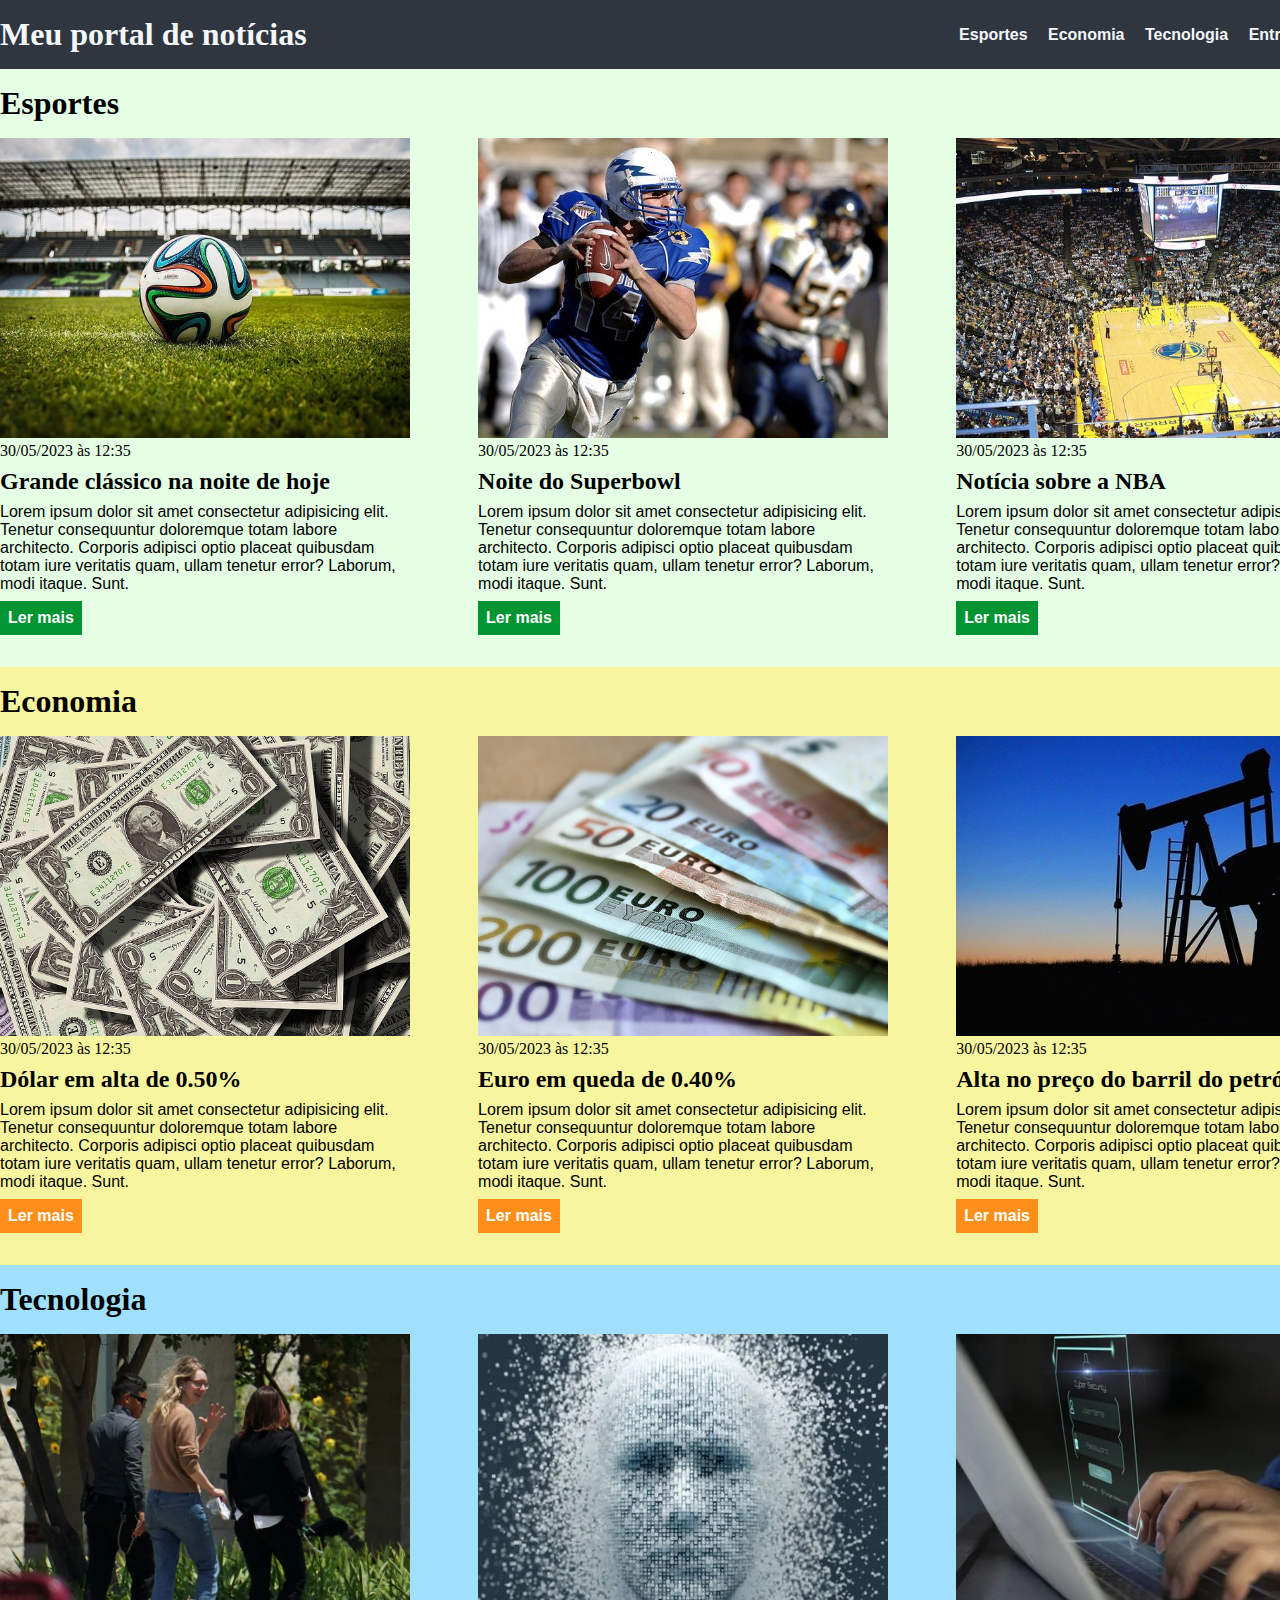
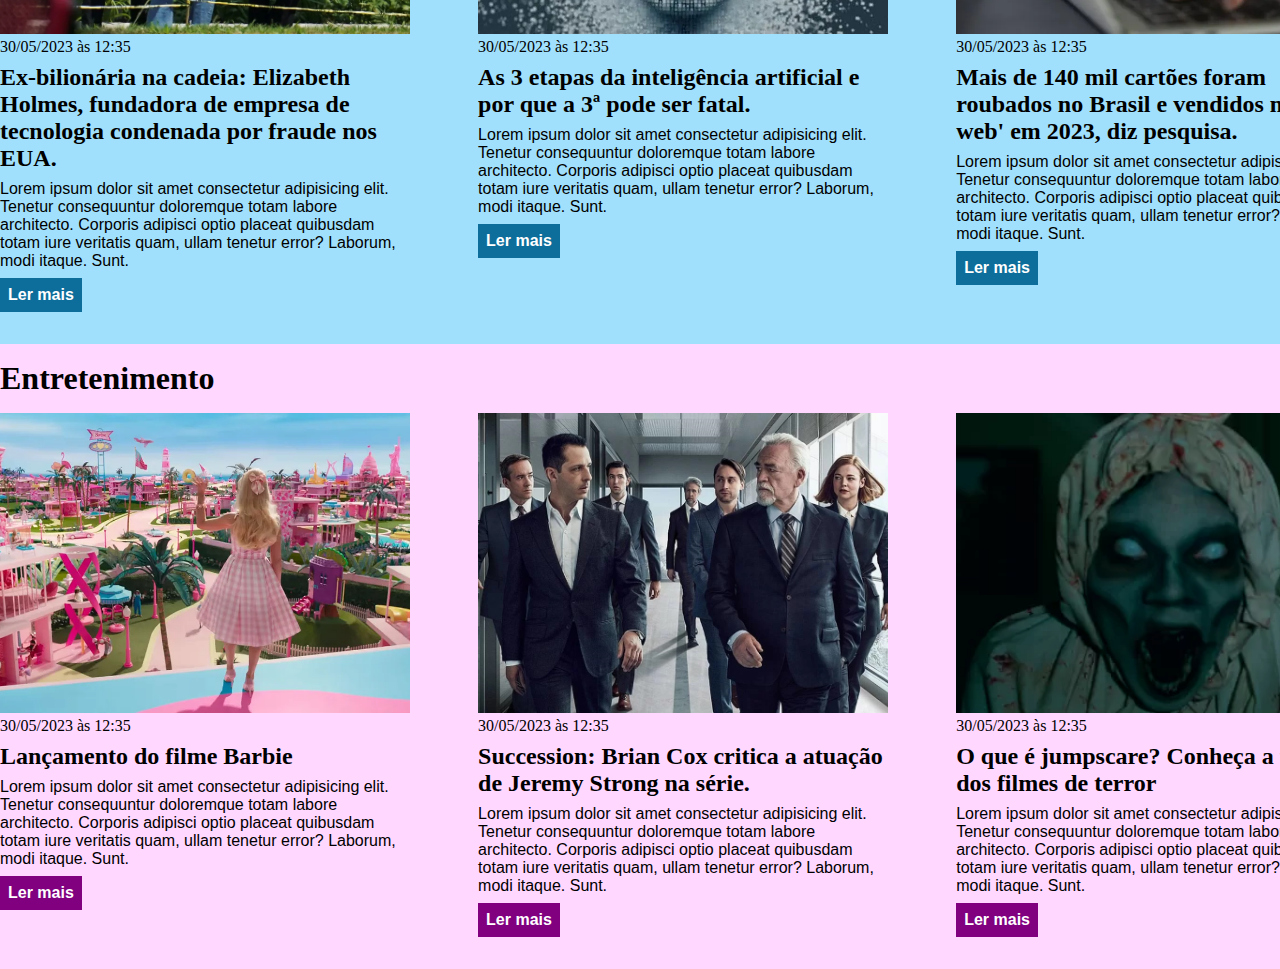
<file: css_support_class/css/index.html>
<!DOCTYPE html>
<html lang="pt-BR">
<head>
    <meta charset="UTF-8">
    <meta http-equiv="X-UA-Compatible" content="IE=edge">
    <meta name="viewport" content="width=device-width, initial-scale=1.0">
    <title>Meu portal de notícias</title>
    <link rel="stylesheet" href="./main.css" />
</head>
<body>
    <header>
        <div class="container">
            <h1>Meu portal de notícias</h1>
            <nav>
            <ul>
                <li>
                    <a href="#sports" title="Ir para a seção de esportes">Esportes</a>
                </li>
                <li>
                    <a href="#economy" title="Ir para a seção de notícias">Economia</a>
                </li>
                <li>
                    <a href="#technology" title="Ir para a seção de notícias">Tecnologia</a>
                </li>
                <li>
                    <a href="#entertainment" title="Ir para a seção de notícias">Entretenimento</a>
                </li>
            </ul>
            </nav>
        </div>
    </header>
    <section id="sports">
        <div class="container">
            <h2>Esportes</h2>
        <div class="articles">
            <article>
                <img src="./imagens/futebol.jpg" alt="Bola de futebol no gramado" />
                <header>
                    <time>30/05/2023 às 12:35</time>
                </header>
                <h3>Grande clássico na noite de hoje</h3>
                <p>
                    Lorem ipsum dolor sit amet consectetur adipisicing elit. Tenetur consequuntur doloremque totam labore architecto. Corporis adipisci optio placeat quibusdam totam iure veritatis quam, ullam tenetur error? Laborum, modi itaque. Sunt.
                </p>
                <a href="#" title="Leia a notícia completa">Ler mais</a>
            </article>
                <article>
                    <img src="./imagens/futebol-americano.jpg" alt="Jogador de futebol americano correndo com a bola na mão" />
                    <header>
                        <time class="creation-date">30/05/2023 às 12:35</time>
                    </header>
                    <h3>Noite do Superbowl</h3>
                    <p>
                        Lorem ipsum dolor sit amet consectetur adipisicing elit. Tenetur consequuntur doloremque totam labore architecto. Corporis adipisci optio placeat quibusdam totam iure veritatis quam, ullam tenetur error? Laborum, modi itaque. Sunt.
                    </p>
                    <a href="#" title="Leia a notícia completa">Ler mais</a>
                </article>
                <article>
                    <img src="./imagens/basquete.jpg" title="Vista aérea de uma quadra de basquete" />
                    <header>
                        <time>30/05/2023 às 12:35</time>
                    </header>
                    <h3>Notícia sobre a NBA</h3>
                    <p>
                        Lorem ipsum dolor sit amet consectetur adipisicing elit. Tenetur consequuntur doloremque totam labore architecto. Corporis adipisci optio placeat quibusdam totam iure veritatis quam, ullam tenetur error? Laborum, modi itaque. Sunt.
                    </p>
                    <a href="#" title="Leia a notícia completa">Ler mais</a>
                </article>
        </div>
    </section>
    <section id="economy">
        <div class="container">
            <h2>Economia</h2>
            <div class="articles">
                <article>
                    <img src="./imagens/dolares.jpg" alt="Muitos dólares" />
                    <header>
                        <time>30/05/2023 às 12:35</time>
                    </header>
                    <h3>Dólar em alta de 0.50%</h3>
                    <p>
                        Lorem ipsum dolor sit amet consectetur adipisicing elit. Tenetur consequuntur doloremque totam labore architecto. Corporis adipisci optio placeat quibusdam totam iure veritatis quam, ullam tenetur error? Laborum, modi itaque. Sunt.
                    </p>
                    <a href="#" title="Leia a notícia completa">Ler mais</a>
                </article>
                <article>
                    <img src="./imagens/euro.jpg" alt="Várias notas de euro" />
                    <header>
                        <time>30/05/2023 às 12:35</time>
                    </header>
                    <h3>Euro em queda de 0.40%</h3>
                    <p>
                        Lorem ipsum dolor sit amet consectetur adipisicing elit. Tenetur consequuntur doloremque totam labore architecto. Corporis adipisci optio placeat quibusdam totam iure veritatis quam, ullam tenetur error? Laborum, modi itaque. Sunt.
                    </p>
                    <a href="#" title="Leia a notícia completa">Ler mais</a>
                </article>
                <article>
                    <img src="./imagens/petroleo.jpg" alt="Extração de petróleo" />
                    <header>
                        <time>30/05/2023 às 12:35</time>
                    </header>
                    <h3>Alta no preço do barril do petróleo</h3>
                    <p>
                        Lorem ipsum dolor sit amet consectetur adipisicing elit. Tenetur consequuntur doloremque totam labore architecto. Corporis adipisci optio placeat quibusdam totam iure veritatis quam, ullam tenetur error? Laborum, modi itaque. Sunt.
                    </p>
                    <a href="#" title="Leia a notícia completa">Ler mais</a>
                </article>
            </div>
        </div>
    </section>

    </section>
    <section id="technology">
        <div class="container">
            <h2>Tecnologia</h2>
            <div class="articles">
                <article>
                    <img src="./imagens/eliza.webp" alt="Elizabeth Holmes" />
                    <header>
                        <time>30/05/2023 às 12:35</time>
                    </header>
                    <h3>Ex-bilionária na cadeia: Elizabeth Holmes, fundadora de empresa de tecnologia condenada por fraude nos EUA.</h3>
                    <p>
                        Lorem ipsum dolor sit amet consectetur adipisicing elit. Tenetur consequuntur doloremque totam labore architecto. Corporis adipisci optio placeat quibusdam totam iure veritatis quam, ullam tenetur error? Laborum, modi itaque. Sunt.
                    </p>
                    <a href="#" title="Leia a notícia completa">Ler mais</a>
                </article>
                <article>
                    <img src="./imagens/homi pixelado.webp" alt="Imagem deturpada de um homem" />
                    <header>
                        <time>30/05/2023 às 12:35</time>
                    </header>
                    <h3>As 3 etapas da inteligência artificial e por que a 3ª pode ser fatal.</h3>
                    <p>
                        Lorem ipsum dolor sit amet consectetur adipisicing elit. Tenetur consequuntur doloremque totam labore architecto. Corporis adipisci optio placeat quibusdam totam iure veritatis quam, ullam tenetur error? Laborum, modi itaque. Sunt.
                    </p>
                    <a href="#" title="Leia a notícia completa">Ler mais</a>
                </article>
                <article>
                    <img src="./imagens/pc.webp" alt="computador sendo usado" />
                    <header>
                        <time>30/05/2023 às 12:35</time>
                    </header>
                    <h3>Mais de 140 mil cartões foram roubados no Brasil e vendidos na 'dark web' em 2023, diz pesquisa.</h3>
                    <p>
                        Lorem ipsum dolor sit amet consectetur adipisicing elit. Tenetur consequuntur doloremque totam labore architecto. Corporis adipisci optio placeat quibusdam totam iure veritatis quam, ullam tenetur error? Laborum, modi itaque. Sunt.
                    </p>
                    <a href="#" title="Leia a notícia completa">Ler mais</a>
                </article>
            </div>
        </div>
</section>

</section>
<section id="entertainment">
    <div class="container">
        <h2>Entretenimento</h2>
        <div class="articles">
            <article>
                <img src="./imagens/barbie.webp" alt="Barbie" />
                <header>
                    <time>30/05/2023 às 12:35</time>
                </header>
                <h3>Lançamento do filme Barbie</h3>
                <p>
                    Lorem ipsum dolor sit amet consectetur adipisicing elit. Tenetur consequuntur doloremque totam labore architecto. Corporis adipisci optio placeat quibusdam totam iure veritatis quam, ullam tenetur error? Laborum, modi itaque. Sunt.
                </p>
                <a href="#" title="Leia a notícia completa">Ler mais</a>
            </article>
            <article>
                <img src="./imagens/suceccion.jpg" alt="Atores de Succession" />
                <header>
                    <time>30/05/2023 às 12:35</time>
                </header>
                <h3>Succession: Brian Cox critica a atuação de Jeremy Strong na série.</h3>
                <p>
                    Lorem ipsum dolor sit amet consectetur adipisicing elit. Tenetur consequuntur doloremque totam labore architecto. Corporis adipisci optio placeat quibusdam totam iure veritatis quam, ullam tenetur error? Laborum, modi itaque. Sunt.
                </p>
                <a href="#" title="Leia a notícia completa">Ler mais</a>
            </article>
            <article>
                <img src="./imagens/imagem terror.webp" alt="imagem de terror" />
                <header>
                    <time>30/05/2023 às 12:35</time>
                </header>
                <h3>O que é jumpscare? Conheça a técnica dos filmes de terror</h3>
                <p>
                    Lorem ipsum dolor sit amet consectetur adipisicing elit. Tenetur consequuntur doloremque totam labore architecto. Corporis adipisci optio placeat quibusdam totam iure veritatis quam, ullam tenetur error? Laborum, modi itaque. Sunt.
                </p>
                <a href="#" title="Leia a notícia completa">Ler mais</a>
            </article>
        </div>
    </div>
</section>
</body>
</html>
</file>
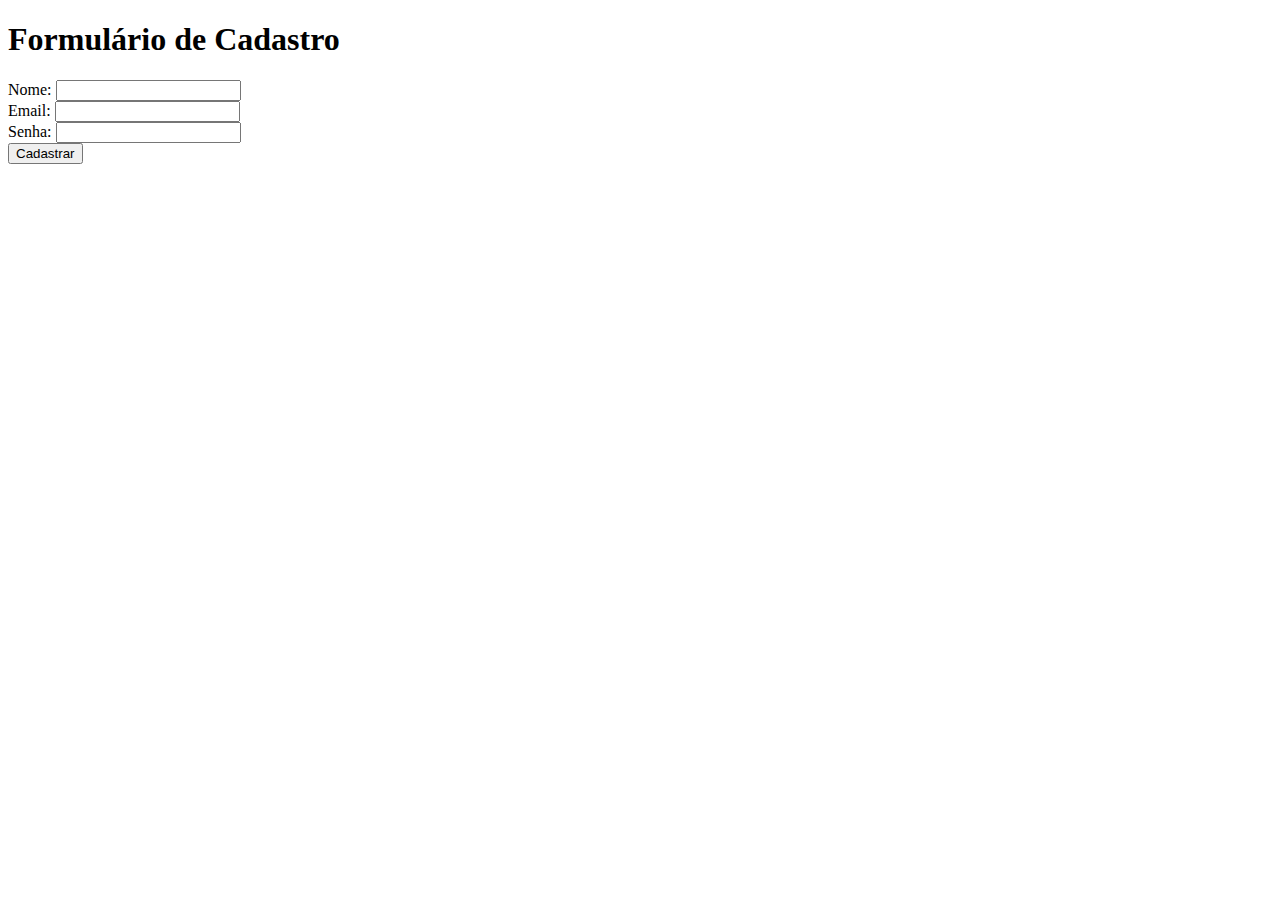
<file: HTML/forms.html>
<!DOCTYPE html>
<html lang="pt-br">
<head>
    <meta charset="UTF-8">
    <meta http-equiv="X-UA-Compatible" content="IE=edge">
    <meta name="viewport" content="width=device-width, initial-scale=1.0">
    <title>Formulário de Cadastro</title>
</head>
<body>
    <h1>Formulário de Cadastro</h1>
    <form>
        <label for="text">Nome:</label>
        <input id="text" type="text" />
        <br />
        <label for="email">Email:</label>
        <input id="email" type="email" />
        <br />
        <label for="password">Senha:</label>
        <input id="password" type="password" />
        <br />
        <button type="submit">
            Cadastrar
        </button>
    </form>
</body>
</html>
</file>
<file: css_support_class/css/main.css>
*{
    box-sizing: border-box;
    margin: 0;
    padding: 0;
}

body > header {
    background-color: #2f3640;
    padding: 16px 0;
    color: #f5f6fa;
}

header .container {
    display: flex;
    align-items: center;
    justify-content: space-between;
}

header li{
    display: inline;
    font-family: Arial, Helvetica, sans-serif;
    font-weight: bold;
}

header li a {
    color: #f5f6fa;
    text-decoration: none;
    margin-left: 16px;
}

.container {
    width: 1366px;
    margin: 0 auto;
}
.articles{
    display: flex;
    flex-wrap: wrap;
    justify-content: space-between;
}

.articles article img {
    height: 300px;
    width: 100%;
    object-fit: cover;
}

.articles article{
    width: 30%;
}

section {
    padding: 16px 0;
}

section h2, 
.articles article {
    margin-bottom: 16px;
}

.articles article h3 {
    margin-top: 8px;
    margin-bottom: 8px;
}

.articles article a {
    background-color: blue;
    color: #fff;
    padding: 8px;
    display: inline-block;
    text-decoration: none;
    font-weight: bold;
    margin-top: 8px;
}

.articles article a:hover{
    text-decoration: underline;
}

.articles article p,
.articles article a {
    font-family: Arial, Helvetica, sans-serif;
}

.articles article h3 {
    font-size: 24px;
}

section h2 {
    font-size: 32px;
}

#sports {
    background-color: rgba(0, 255, 0, 0.1);
}

#sports .articles article a {
    background-color: #009432;
}

#economy {
    background-color: #f8f59f;
}

#economy .articles article a {
    background-color: #ff8f1a;
}

#entertainment {
    background-color: rgb(255, 215, 255);
}

#entertainment .articles article a {
    background-color: purple;
}

#technology { 
    background-color: rgb(160, 224, 253);
}

#technology .articles article a {
    background-color: rgb(13, 110, 155);
}
</file>
